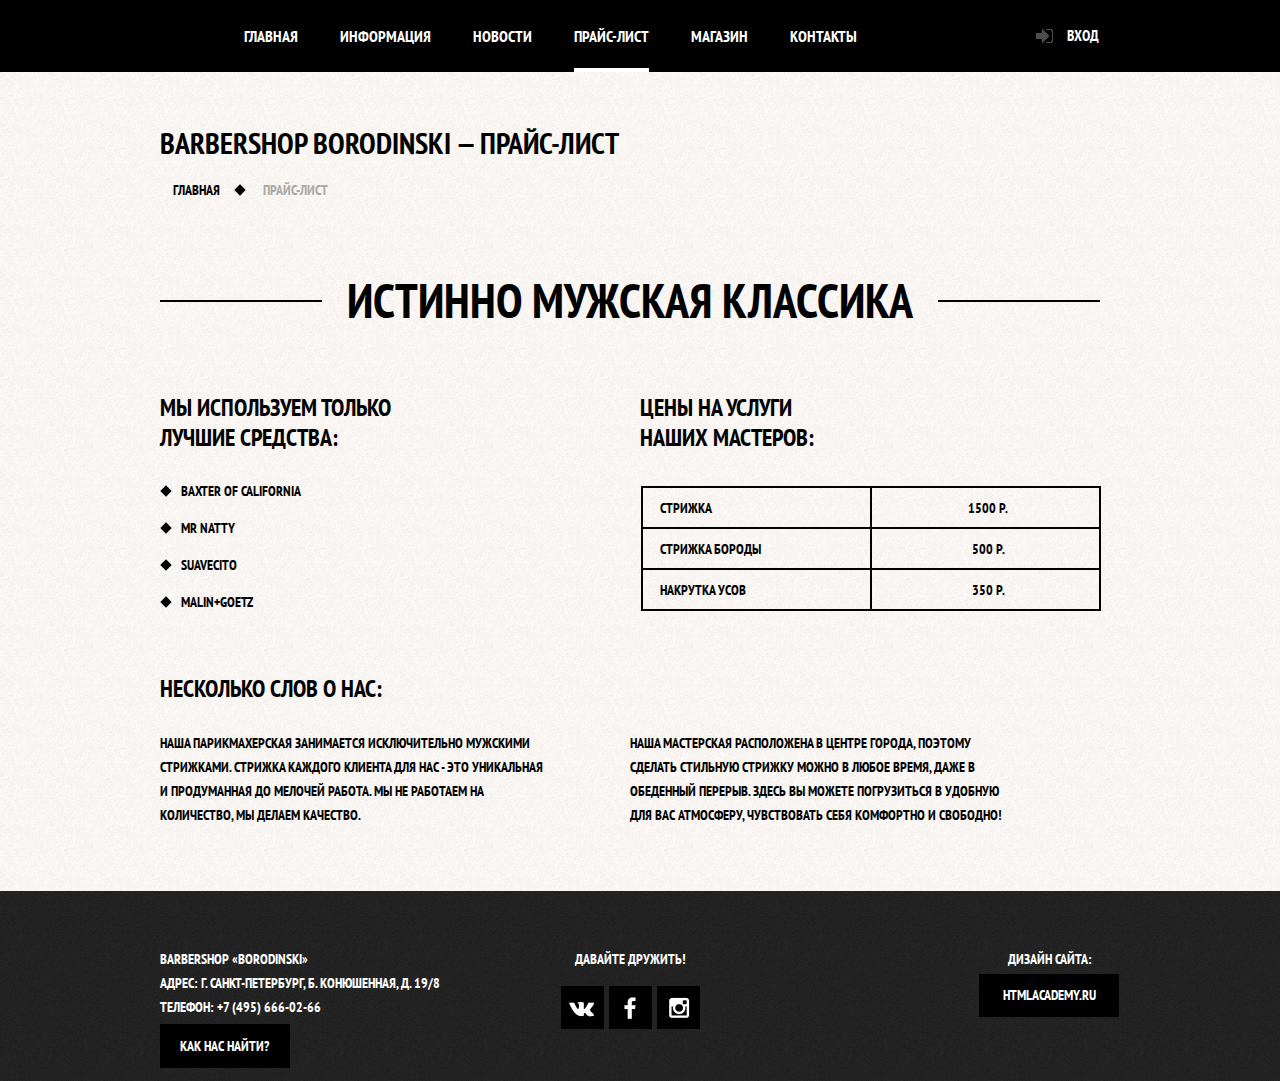
<file: httpdocs/price.html>
<!DOCTYPE html>
<html>

<head>
  <meta charset="utf-8">
  <title>Барбершоп «Бородинский»</title>
  <link href="http://fonts.googleapis.com/css?family=PT+Sans+Narrow:400,700&amp;subset=latin,cyrillic" rel="stylesheet" type="text/css">
  <link rel="stylesheet/less" type="text/css" href="less/style.less">
  <script src="less/less.min.js" type="text/javascript"></script>
  <script src="scripts/jquery-3.2.1.js" type="text/javascript"></script>
</head>

<body class="main-body-price">
  <header class="main-header">
    <div class="container clearfix">
      <nav class="main-navigation">
        <ul>
          <li>
            <a href="index.html">Главная</a>
          </li>
          <li>
            <a href="index.html#info">Информация</a>
          </li>
          <li>
            <a href="index.html#news">Новости</a>
          </li>
          <li class="active">
            <a href="price.html">Прайс-лист</a>
          </li>
          <li>
            <a href="shop.html">Магазин</a>
          </li>
          <li>
            <a href="index.html#">Контакты</a>
          </li>
        </ul>
      </nav>

      <div class="user-block">
        <a href="#" class="login">Вход</a>
      </div>
    </div>
  </header>

  <div class="price-main clearfix">
    <div class="container">
      <div class="price-content">
        <div class="item-mini-navigation">
          <h2>BarberShop Borodinski — Прайс-лист</h2>
          <ul class="mini-navigation-list">
            <li><a href="#">Главная</a></li>
            <li><a href="#">Прайс-лист</a></li>
          </ul>
        </div>

        <div class="price-main-h1">
          <h2>Истинно мужская классика</h2>
        </div>

        <div class="price-container clearfix">
          <div class="left-list-price">
            <h3>Мы используем только<br>лучшие средства:</h3>
            <ul>
              <li>Baxter of California</li>
              <li>Mr Natty</li>
              <li>Suavecito</li>
              <li>Malin+Goetz</li>
            </ul>
          </div>

          <div class="right-list-price">
            <h3>Цены на услуги<br>наших мастеров:</h3>
            <table class="table-price">
              <tbody>
                <tr>
                  <td>Стрижка</td>
                  <td>1500 р.</td>
                </tr>
                <tr>
                  <td>Стрижка бороды</td>
                  <td>500 р.</td>
                </tr>
                <tr>
                  <td>Накрутка усов</td>
                  <td>350 р.</td>
                </tr>
              </tbody>
            </table>
          </div>
        </div>

        <div class="price-container">
          <h3>Несколько слов о нас:</h3>
          <div>
            <p>Наша парикмахерская занимается исключительно мужскими стрижками. Стрижка каждого клиента для нас - это уникальная и продуманная до мелочей работа. Мы не работаем на количество, мы делаем качество.</p>
          </div>
          <div>
            <p>Наша мастерская расположена в центре города, поэтому сделать стильную стрижку можно в любое время, даже в обеденный перерыв. Здесь вы можете погрузиться в удобную для вас атмосферу, чувствовать себя комфортно и свободно!</p>
          </div>
        </div>
      </div>
    </div>
  </div>

  <footer class="main-footer">
    <div class="container clearfix">
      <section class="footer-contacts">
        BarberShop «Borodinski»<br> Адрес: г. Санкт-Петербург, Б. Конюшенная, д. 19/8<br> Телефон: +7 (495) 666-02-66<br><a href="#">Как нас найти?</a>
      </section>
      <section class="footer-social">
        <p>Давайте дружить!</p>
        <a href="#" class="social-btn social-btn-vk">Вконтакте</a>
        <a href="#" class="social-btn social-btn-fb">Фейсбук</a>
        <a href="#" class="social-btn social-btn-inst">Инстаграм</a>
      </section>
      <section class="footer-copyright">
        <p>Дизайн сайта:</p>
        <a href="#" class="btn">htmlacademy.ru</a>
      </section>
    </div>
  </footer>
</body>

</html>
</file>
